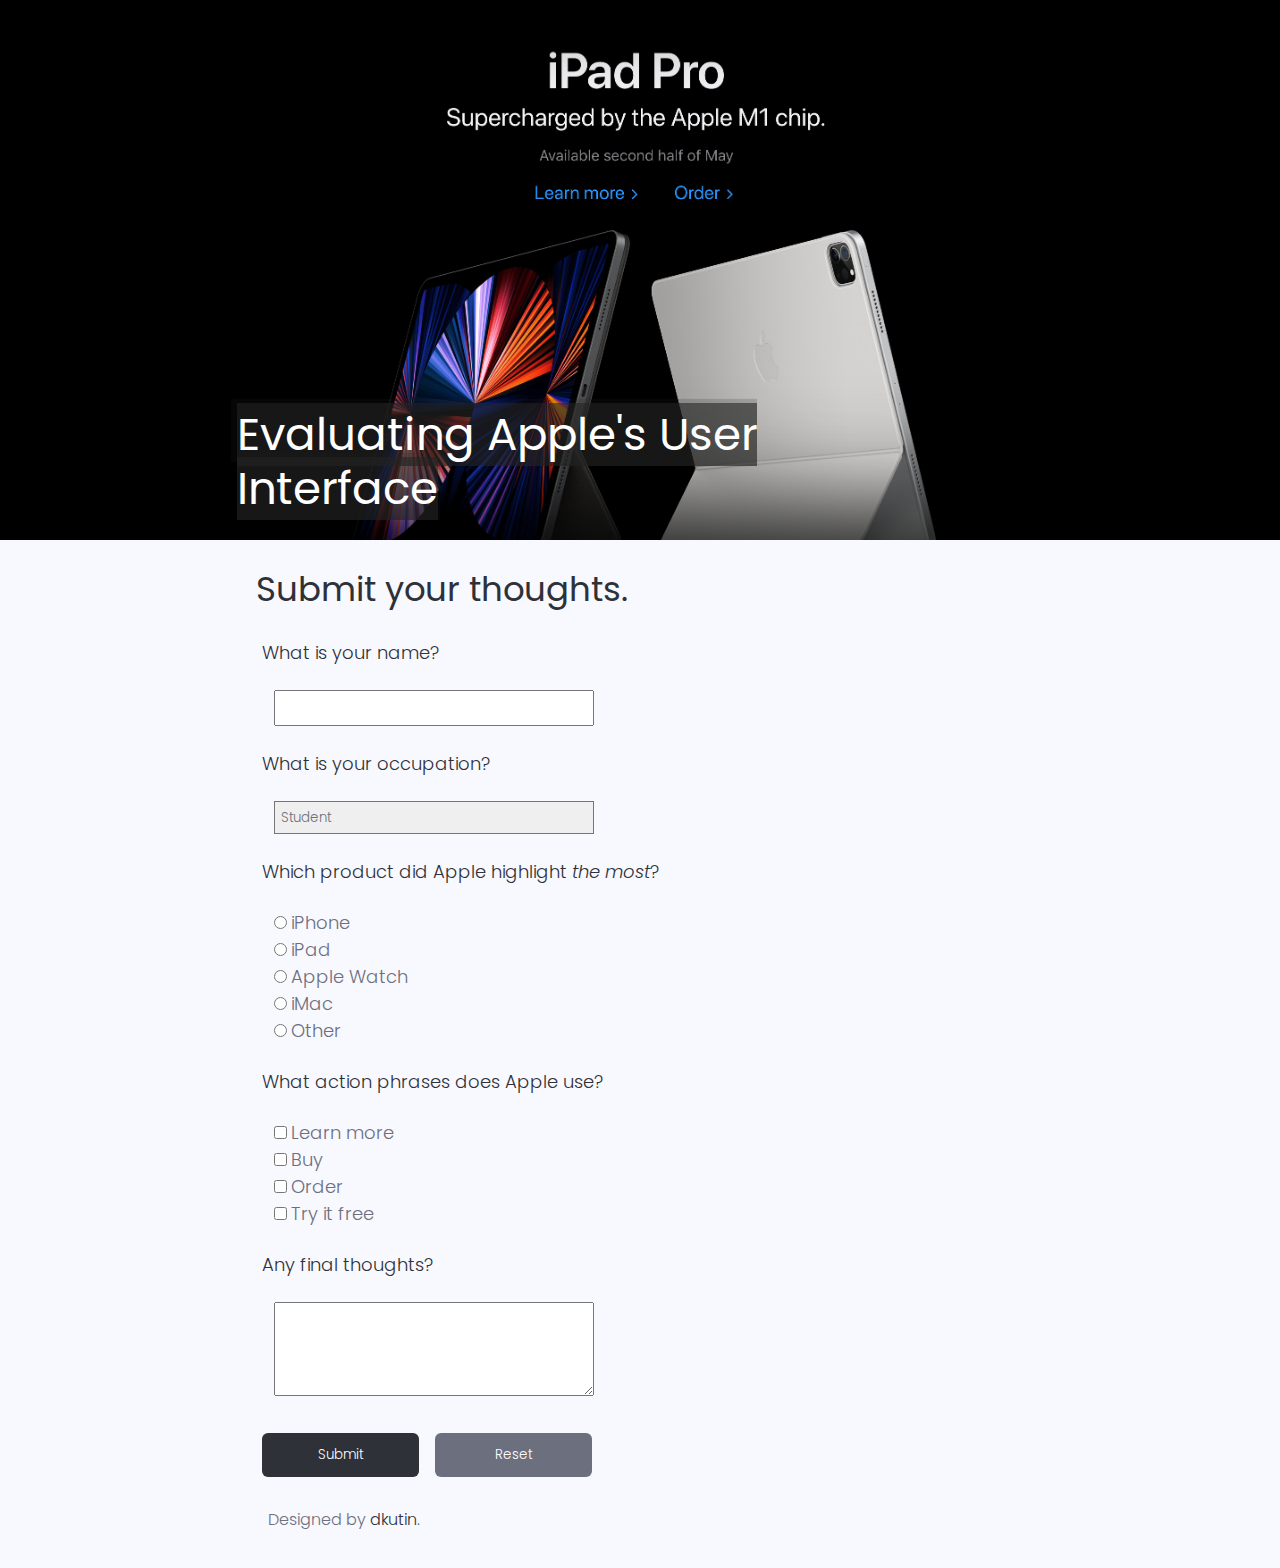
<file: lab1/index.html>
<!DOCTYPE html>
<html>
    <head>
        <meta charset="utf-8" />
        <link rel="shortcut icon" type="image/jpg" href="public/favicon.ico"/>
        <title>Lab 1 - Constructing a Survey</title>

        <link rel="stylesheet" href="css/main.css">
    </head>
    <body>
        <a class="header__link" href="https://apple.ca" target="_blank">
            <div class="header">
                <div class="overlay">
                    <h1> Evaluating Apple's User Interface </h1>
                </div>
            </div>
        </a>
        <main>
            <h2> Submit your thoughts. </h2>
            <div class="form">
                <form>
                    <h3>What is your name?</h3>
                    <div class="survey--item">
                        <label for="name" value="What is your name?" aria-hidden="true"></label>
                        <input type="text" id="name" name="name" />
                    </div>

                    <h3>What is your occupation?</h3>
                    <div class="survey--item">
                        <label for="occupation" value="What is your occupation?" aria-hidden="true"></label>
                        <select name="occupation" id="occupation">
                            <option value="student">Student</option>
                            <option value="webdev">Web developer</option>
                            <option value="uxui">UX/UI Designer</option>
                            <option value="other">Other</option>
                        </select>
                    </div>

                    <h3>Which product did Apple highlight <em>the most</em>?</h3>
                    <div class="survey--item">
                        <input type="radio" id="iphone" name="highlight" value="iphone">
                        <label for="iphone">iPhone</label><br>
                        <input type="radio" id="ipad" name="highlight" value="ipad">
                        <label for="ipad">iPad</label><br>
                        <input type="radio" id="watch" name="highlight" value="watch">
                        <label for="watch">Apple Watch</label><br>
                        <input type="radio" id="mac" name="highlight" value="mac">
                        <label for="mac">iMac</label><br>
                        <input type="radio" id="other" name="highlight" value="other">
                        <label for="other">Other</label>
                    </div>

                    <h3>What action phrases does Apple use?</h3>
                    <div class="survey--item">
                        <input type="checkbox" id="learn" name="highlight" value="learn">
                        <label for="learn">Learn more</label><br>
                        <input type="checkbox" id="buy" name="highlight" value="buy">
                        <label for="buy">Buy</label><br>
                        <input type="checkbox" id="order" name="highlight" value="order">
                        <label for="order">Order</label><br>
                        <input type="checkbox" id="try" name="highlight" value="try">
                        <label for="try">Try it free</label>
                    </div>

                    <h3>Any final thoughts?</h3>
                    <div class="survey--item">
                        <label for="final" aria-hidden="true" value="Final thoughts?"></label>
                        <textarea id="final" name="final" rows="4" cols="50"></textarea> 
                    </div>
                    
                    <div class="survey--actions">
                        <input type="submit">
                        <input type="reset">
                    </div>
                </form>
            </div>
        </main>
        <footer>
            <span class="signature">
                Designed by <a href="https://github.com/dkutin">dkutin</a>.
            </span>
        </footer>      
    </body>
</html>
</file>
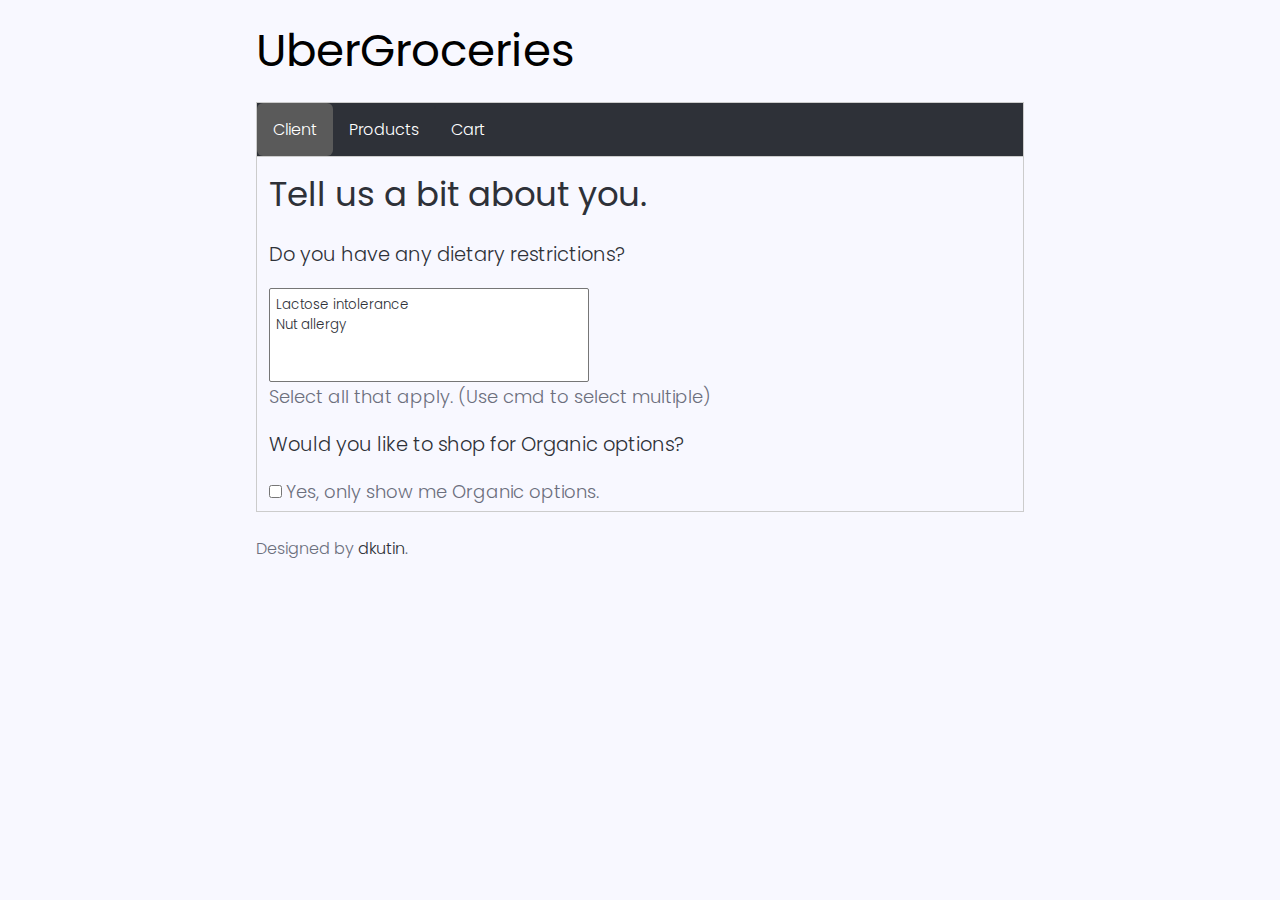
<file: lab2/index.html>
<!DOCTYPE html>
<html>
<head>
	<link href="styles/style.css" rel="stylesheet" type="text/css">
  <script src="scripts/groceries.js"></script>
  <script src="scripts/main.js"></script>

  <link rel="shortcut icon" type="image/jpg" href="public/favicon.ico"/>
  <title>Lab 2 - Grocery Cart</title>
</head>

  <body>
    <main>

    <h1>UberGroceries</h1>

    <!-- Tab links, each one with an onclick event associated with it -->
    <div class="tab">
      <button class="tablinks" onclick="openInfo(event, 'Client')">Client</button>
      <button class="tablinks" onclick="openInfo(event, 'Products')">Products</button>
      <button class="tablinks" onclick="openInfo(event, 'Cart')">Cart</button>
    </div>

    <!-- Tab content -->
    <div id="Client" class="tabcontent">
      <h2>Tell us a bit about you.</h2>
      <p>Do you have any dietary restrictions?</p>
      <select multiple id="dietSelect" name="dietSelect" onchange="populateListProductChoices(this.id, 'displayProduct')">
        <option value="lactoseFree">Lactose intolerance</option>
        <option value="nutFree">Nut allergy</option>
      </select><br/>
      <label for="dietSelect">Select all that apply. (Use cmd to select multiple)</label>
      <p>Would you like to shop for Organic options?</p>
      <input id="organic" type="checkbox" name="organic" value="organic" onclick="populateListProductChoices('dietSelect', 'displayProduct')">
      <label for="organic">Yes, only show me Organic options.</label> <br/>
    </div>

    <div id="Products" class="tabcontent">
      <h2>Your targeted products.</h2>
      <p>We preselected products based on your restrictions.</p>
      <p>Choose items to buy:</p>
      <div id="displayProduct"></div>
      <button id="addCart" type="button" class="block" onclick="selectedItems()">
        Add selected items to cart.
      </button>
    </div>

    <div id="Cart" class="tabcontent">
      <h2>Your cart.</h2>
      <div id="displayCart">
        <p>Nothing here yet!</p>
      </div>
    </div>
    </main>

    <footer>
      <span class="signature">
        Designed by <a href="https://github.com/dkutin">dkutin</a>.
      </span>
    </footer>
  </body>
</html>
</file>
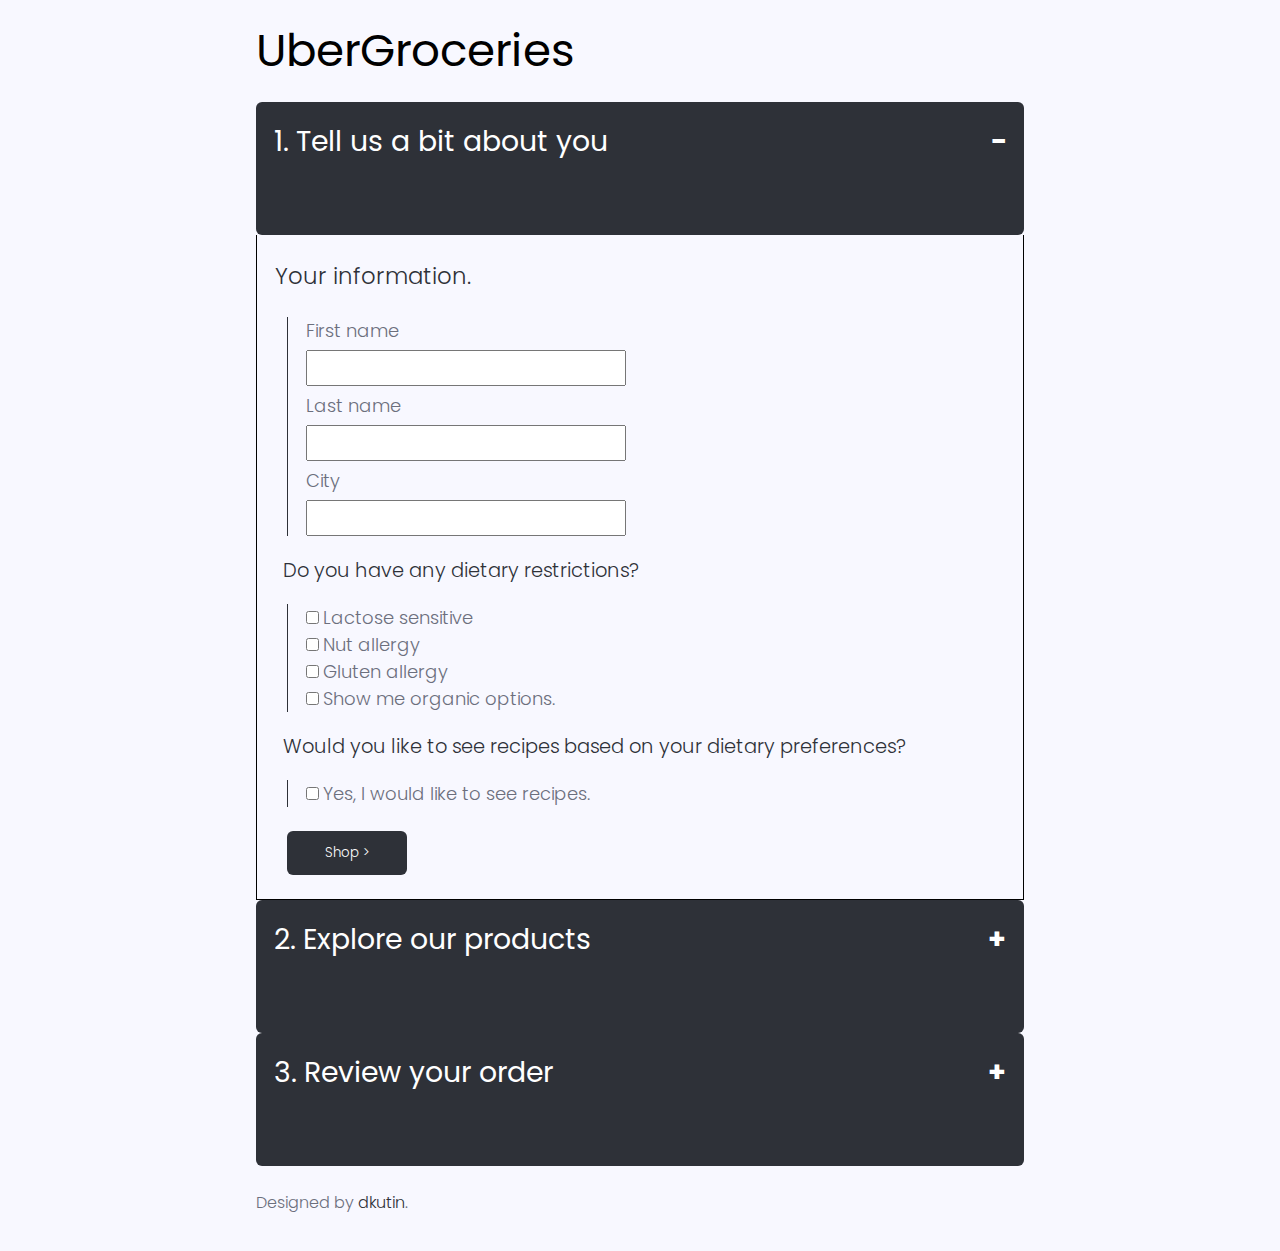
<file: lab3/index.html>
<!DOCTYPE html>
<html>
<head>
	<link href="styles/style.css" rel="stylesheet" type="text/css">
  <link href="styles/accordion.css" rel="stylesheet" type="text/css">

  <script src="scripts/main.js"></script>
  <script src="scripts/groceries.js"></script>
  <script src="scripts/recipes.js"></script>
  <script src="scripts/accordion.js"></script>

  <link rel="shortcut icon" type="image/jpg" href="public/favicon.ico"/>
  <meta name="viewport" content="width=device-width, initial-scale=1">
  <title>Lab 3 - Grocery Cart</title>
</head>

  <body>
    <main>

    <h1>UberGroceries</h1>

    <button id="step-1" class="accordion">
      <!-- Accordion -->
      <h2 style="color: white; display: inline;">1. Tell us a bit about you</h2>
    </button>
    <div class="panel hidden">
      <!-- Tab content -->
      <div class="location">
        <h3>Your information.</h3>
        <div class="survey--item">
          <label for="fname">First name</label>
          <input type="text" id="fname" name="fname">
          <label for="lname">Last name</label>
          <input type="text" id="lname" name="lname">
          <label for="city">City</label>
          <input type="text" id="city" name="city">
        </div>
      </div>
      <p>Do you have any dietary restrictions?</p>
      <div class="survey--item displayProduct">
        <input id="lactoseFree" type="checkbox" name="dietSelect" value="lactoseFree" onchange="populateListProductChoices()">
        <label for="lactoseFree">Lactose sensitive</label> <br/>
        <input id="nutFree" type="checkbox" name="dietSelect" value="nutFree" onchange="populateListProductChoices()">
        <label for="nutFree">Nut allergy</label> <br/>
        <input id="glutenFree" type="checkbox" name="dietSelect" value="glutenFree" onchange="populateListProductChoices()">
        <label for="glutenFree">Gluten allergy</label> <br/>
        <input id="organic" type="checkbox" name="dietSelect" value="organic" onchange="populateListProductChoices()">
        <label for="organic">Show me organic options.</label><br/>
      </div>
      <p>Would you like to see recipes based on your dietary preferences?</p>
      <div class="survey--item recipeSelect">
        <input id="recipe" type="checkbox" name="recipeSelect" value="recipe" onchange="handleRecipeReveal(this.id)">
        <label for="recipe">Yes, I would like to see recipes.</label> <br/>
      </div>
      <div class="form--actions">
        <button onclick="next(2)">Shop > </button>
      </div>
    </div>

    <button id="step-2"class="accordion">
      <!-- Accordion -->
      <h2 style="color: white; display: inline;">2. Explore our products</h2>
    </button>
    <div class="panel hidden">
      <div id="Products">
        <h2>Your targeted products.</h2>
        <p>We preselected products based on your restrictions.</p>
        <p>Choose products to purchase:</p>
        <div class="survey--item">
          <div id="displayProduct">
            <p>Nothing here yet!</p>
          </div>
        </div>
        <div class="form--actions">
          <button id="addCart" type="button" class="block" onclick="selectedItems()">
            Add selected items to cart.
          </button>
        </div>
      </div>
      <div class="form--actions">
        <button onclick="next(1)">< Previous </button>
        <button onclick="next(3)">Next > </button>
      </div>
    </div>

    <!-- To be added to the form, we will need to handle this somehow in next. -->
    <button id="step-2.1" class="accordion hidden">
      <!-- Accordion -->
      <h2 style="color: white; display: inline;">2.1 Explore our recipes</h2>
    </button>
    <div class="panel hidden">
      <div id="Products">
        <h2>Your targeted products.</h2>
        <p>We preselected products based on your restrictions.</p>
        <p>Choose bundles to purchase:</p>
        <div class="survey--item">
          <div id="displayRecipes">
          </div>
        </div>
        <div class="form--actions">
          <button id="addCart" type="button" class="block" onclick="selectedItems()">
            Add selected items to cart.
          </button>
        </div>
      </div>
      <div class="form--actions">
        <button onclick="next(2)">< Previous </button>
        <button onclick="next(3, true)">Next > </button>
      </div>
    </div>

    <button id="step-3" class="accordion">
      <!-- Accordion -->
      <h2 style="color: white; display: inline;">3. Review your order</h2>
    </button>
    <div class="panel hidden">
      <div id="Cart">
        <h2>Your cart.</h2>
        <p>Schedule a drop-off time</p>
        <div class="survey--item">
          <input name="delivery" type="date">
          <label aria-hidden="true" for="delivery" hidden>Schedule a drop-off time</label>
        </div>
        <div class="cart">
          <div id="displayCart">
            <p>No products selected yet!</p>
          </div>
          <div class="cart--item" id="total">
          </div>
        </div>
      </div>
      <div class="form--actions">
        <button onclick="next(2)">< Previous </button>
        <button onclick="submit()">Submit</button>
      </div>
    </div>
  </main>
    <footer>
      <span class="signature">
        Designed by <a href="https://github.com/dkutin">dkutin</a>.
      </span>
    </footer>
  </body>
</html>
</file>
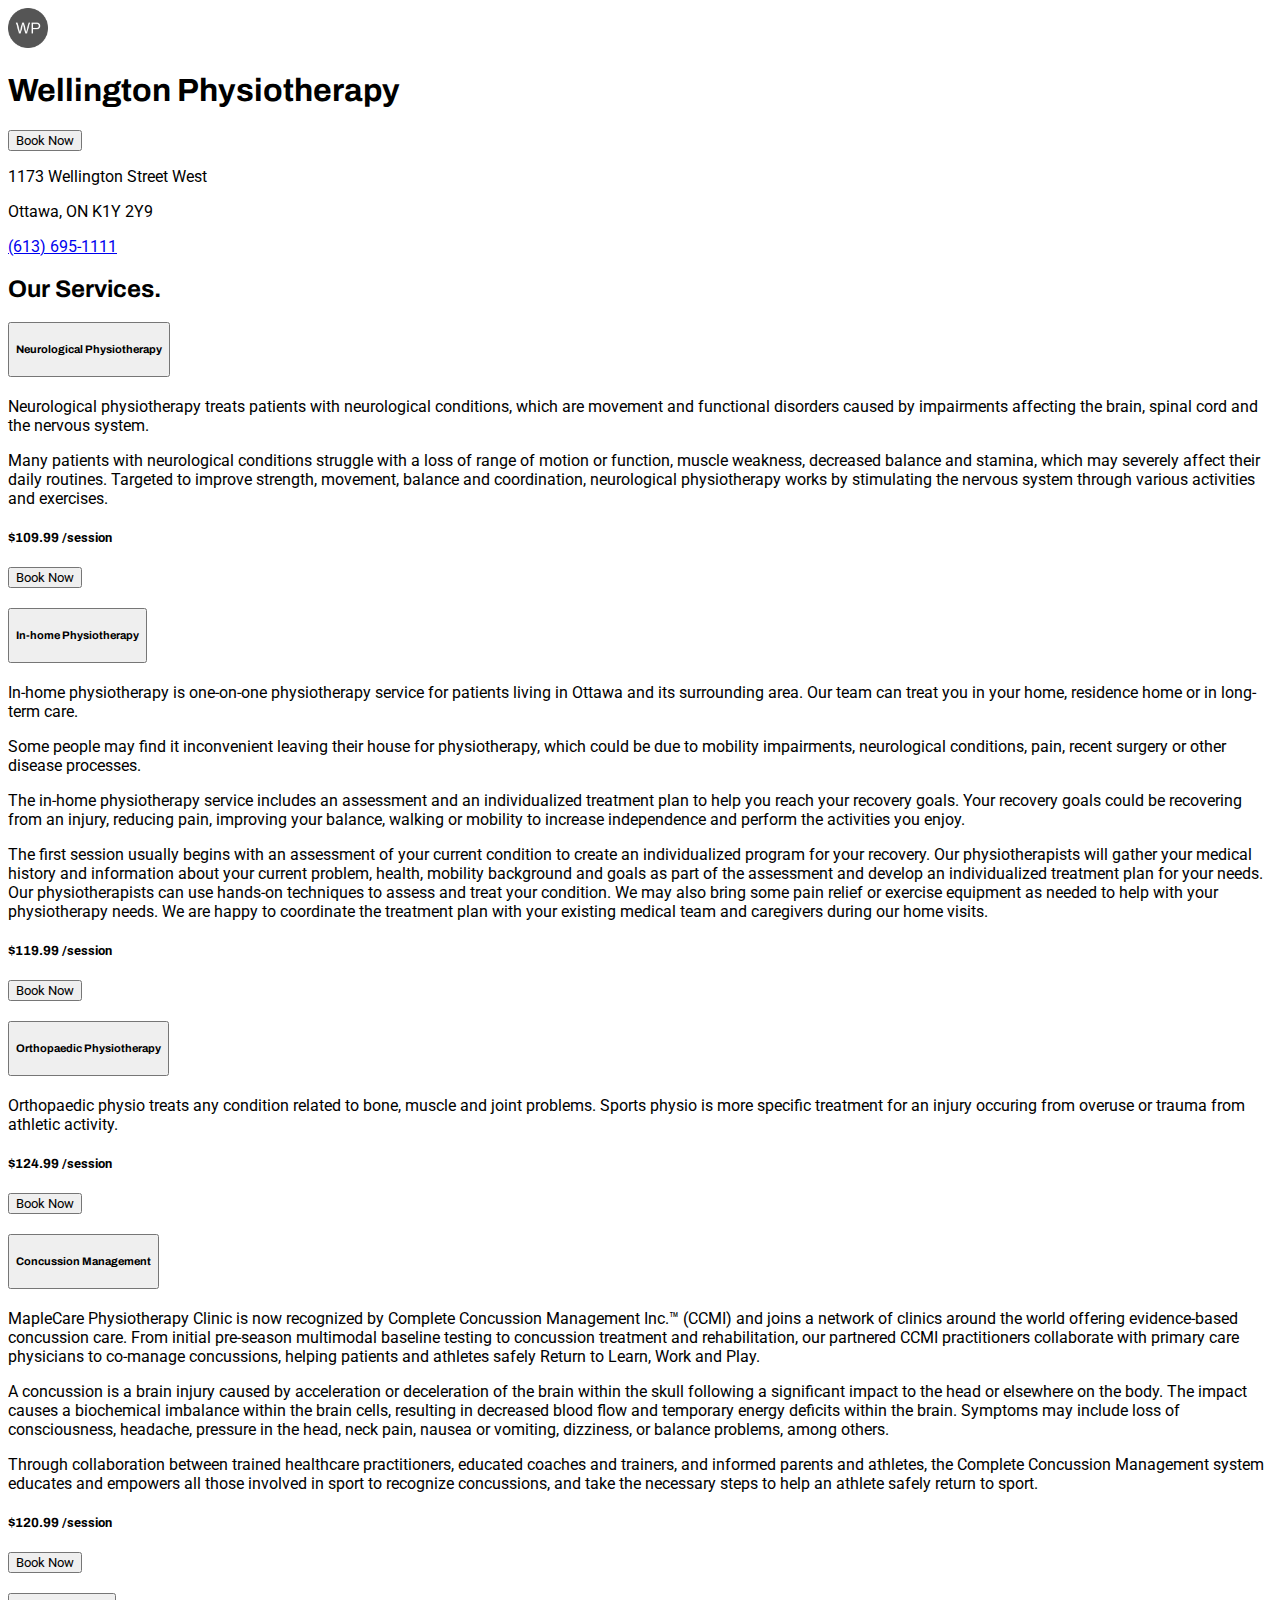
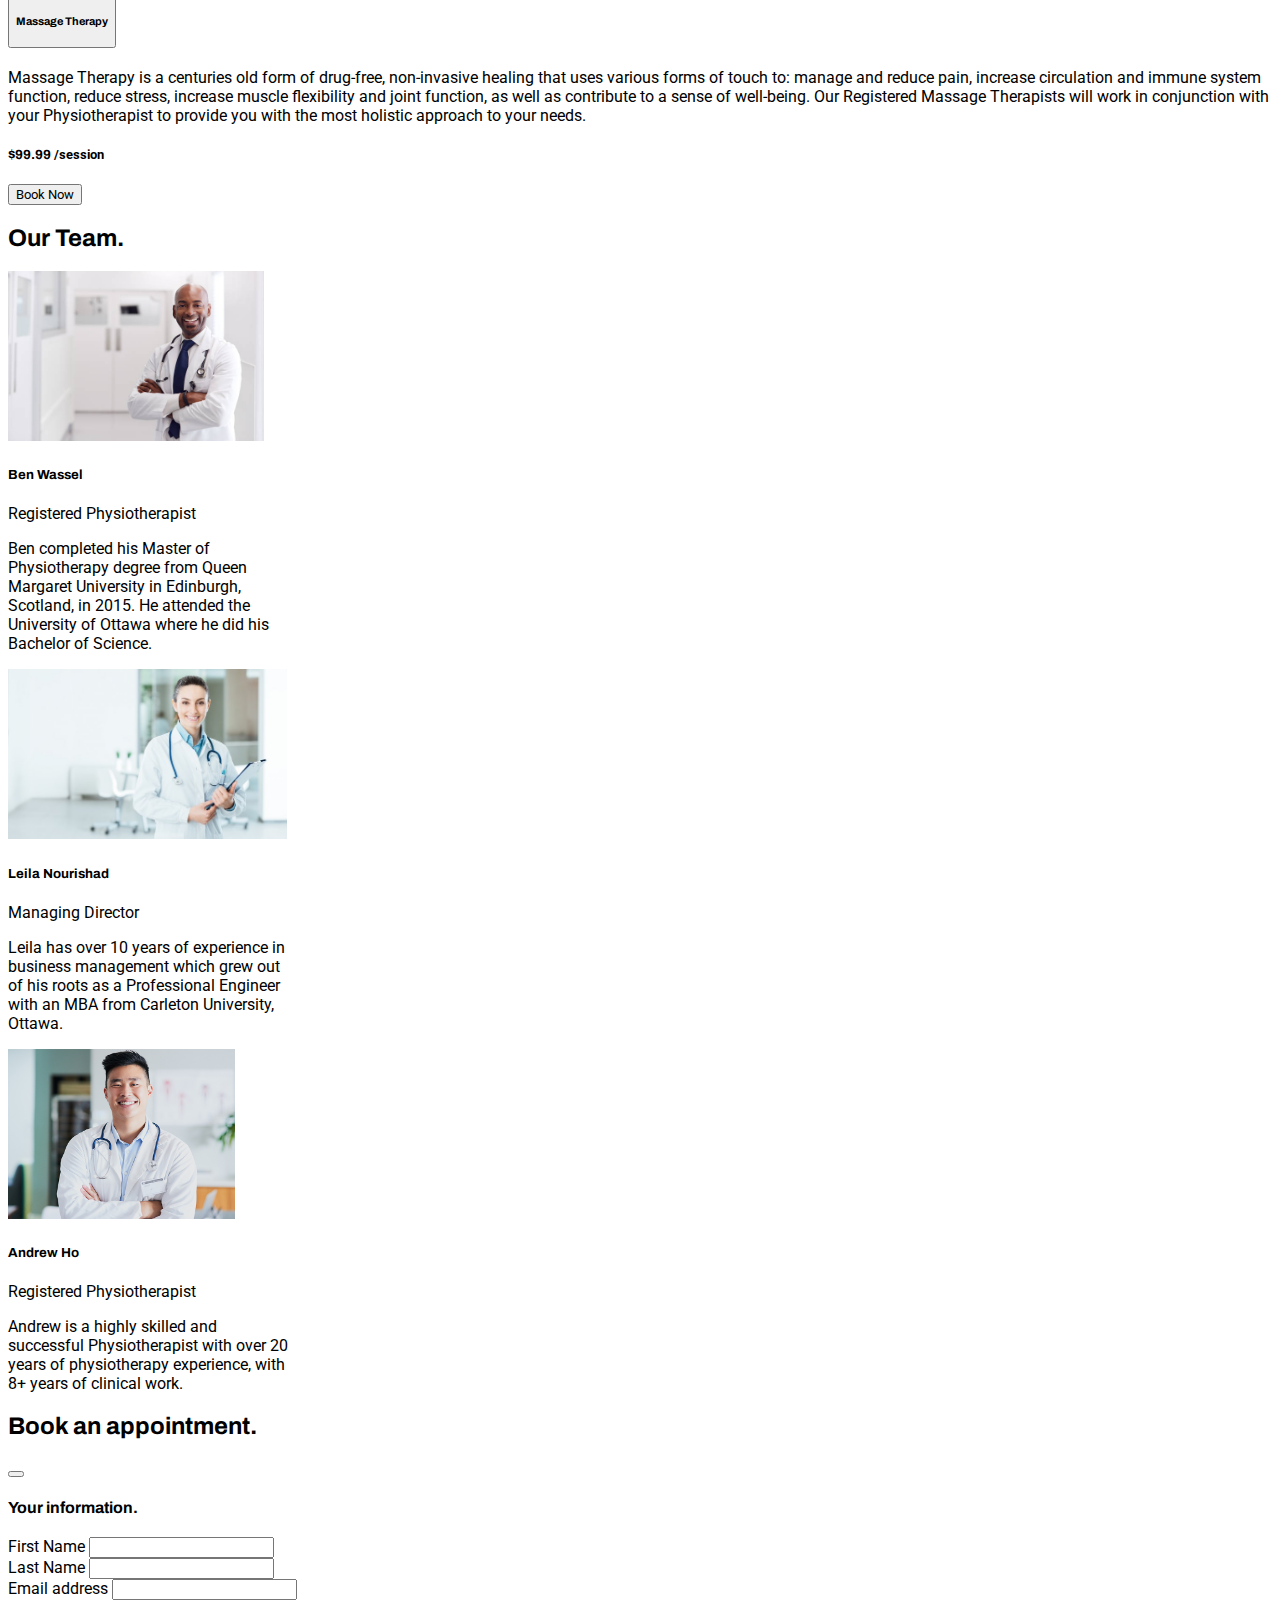
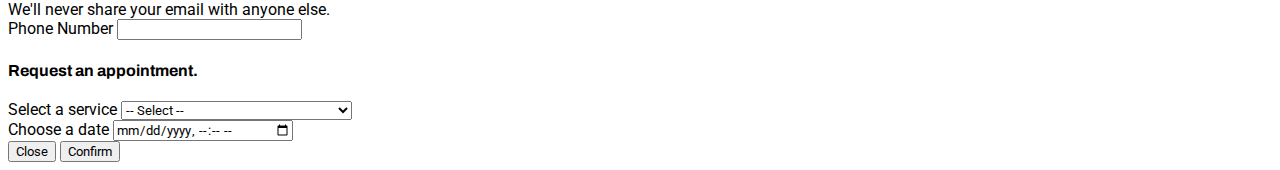
<file: lab4/index.html>
<!doctype html>
<!-- Here is a link to the code the documents this code is based on
https://getbootstrap.com/docs/5.0/getting-started/introduction/
This will help you get started with your code!
-->
<html lang="en">
    <head>
        <!-- Required meta tags -->
        <meta charset="utf-8">
        <meta name="viewport" content="width=device-width, initial-scale=1">
        <!-- Bootstrap CSS -->
        <link href="https://cdn.jsdelivr.net/npm/bootstrap@5.0.1/dist/css/bootstrap.min.css" rel="stylesheet" integrity="sha384-+0n0xVW2eSR5OomGNYDnhzAbDsOXxcvSN1TPprVMTNDbiYZCxYbOOl7+AMvyTG2x" crossorigin="anonymous">
        
        <link rel="shortcut icon" type="image/jpg" href="public/favicon.ico"/>
        <link href="styles/styles.css" rel="stylesheet" type="text/css">

        <title>Wellington Physiotherapy | Ottawa</title>
    </head>
    <body>
    <!--
    I store all of the page information in a container,
    Many websites will use what is called CSS grid layouts, where you will have a header, body, footer and both sides used for ads or other information
    -->
    <!--
    Most websites now feature what is called a NavBar.
    The example I give is quite simple with a logo and some text, but you can use it for many navigational patterns
    https://getbootstrap.com/docs/5.0/components/navbar/
    -->
    <nav class="navbar navbar-expand-lg navbar-dark bg-dark text-white">
        <div class="container-lg">
            <div class="d-inline-flex header">
                <img src="assets/logo.png" width="40" height="40" alt="healthcare" class="me-4 align-self-center">
                <h1 class="my-4 center align-self-center">Wellington Physiotherapy</h1>
            </div>
            <!-- Button trigger modal
            We use the same button code from above, but now we can trigger a modal to appear.
            The bootstrap tutorial includes many different types of modals that you can explore
            https://getbootstrap.com/docs/5.0/components/modal/
            -->
            <button type="button" class="btn btn-lg btn-light" data-bs-toggle="modal" data-bs-target="#exampleModal">
                Book Now
            </button>
            <div class="navbar-text text-white-50">
                <p class="m-0">1173 Wellington Street West</p>
                <p class="m-0">Ottawa, ON K1Y 2Y9</p>
                <a class="text-white-50" href="tel:6126951111">(613) 695-1111</a>
            </div>
        </div>
    </nav>
    <div class="container-lg">
        <h2 class="my-4">Our Services.</h2>
        <div class="accordion container-sm accordion-flush" id="accordionFlushExample">
            <div class="accordion-item">
                <h2 class="accordion-header" id="flush-headingTwo">
                    <button class="accordion-button collapsed" type="button" data-bs-toggle="collapse" data-bs-target="#flush-collapseTwo" aria-expanded="false" aria-controls="flush-collapseTwo">
                        <h5>Neurological Physiotherapy</h5>
                    </button>
                </h2>
                <div id="flush-collapseTwo" class="accordion-collapse collapse" aria-labelledby="flush-headingTwo" data-bs-parent="#accordionFlushExample">
                    <div class="accordion-body">
                        <p class="my-4">
                            Neurological physiotherapy treats patients with neurological conditions, which are movement and functional disorders caused by impairments affecting the brain, spinal cord and the nervous system.
                        </p>
                        <p class="my-4">
                            Many patients with neurological conditions struggle with a loss of range of motion or function, muscle weakness, decreased balance and stamina, which may severely affect their daily routines. Targeted to improve strength, movement, balance and coordination, neurological physiotherapy works by stimulating the nervous system through various activities and exercises.
                        </p>
                        <div class="justify-content-around">
                            <h5 class="text-dark">$109.99 <span class="text-muted">/session</span></h5>
                            <button type="button" class="my-4 btn btn-lg btn-dark" data-bs-toggle="modal" data-bs-target="#exampleModal">
                                Book Now
                            </button>
                        </div>
                    </div>
                </div>
            </div>
            <div class="accordion-item">
                <h2 class="accordion-header" id="flush-headingThree">
                    <button class="accordion-button collapsed" type="button" data-bs-toggle="collapse" data-bs-target="#flush-collapseThree" aria-expanded="false" aria-controls="flush-collapseThree">
                        <h5>In-home Physiotherapy</h5>
                    </button>
                </h2>
                <div id="flush-collapseThree" class="accordion-collapse collapse" aria-labelledby="flush-headingThree" data-bs-parent="#accordionFlushExample">
                    <div class="accordion-body">
                        <p class="my-4">
                            In-home physiotherapy is one-on-one physiotherapy service for patients living in Ottawa and its surrounding area. Our team can treat you in your home, residence home or in long-term care.
                        </p>
                        <p class="my-4">
                            Some people may find it inconvenient leaving their house for physiotherapy, which could be due to mobility impairments, neurological conditions, pain, recent surgery or other disease processes.
                        </p>
                        <p class="my-4">
                            The in-home physiotherapy service includes an assessment and an individualized treatment plan to help you reach your recovery goals. Your recovery goals could be recovering from an injury, reducing pain, improving your balance, walking or mobility to increase independence and perform the activities you enjoy.
                        </p>
                        <p class="my-4">
                            The first session usually begins with an assessment of your current condition to create an individualized program for your recovery. Our physiotherapists will gather your medical history and information about your current problem, health, mobility background and goals as part of the assessment and develop an individualized treatment plan for your needs. Our physiotherapists can use hands-on techniques to assess and treat your condition. We may also bring some pain relief or exercise equipment as needed to help with your physiotherapy needs. We are happy to coordinate the treatment plan with your existing medical team and caregivers during our home visits.
                        </p>
                        <div class="justify-content-around">
                            <h5 class="text-dark">$119.99 <span class="text-muted">/session</span></h5>
                            <button type="button" class="my-4 btn btn-lg btn-dark" data-bs-toggle="modal" data-bs-target="#exampleModal">
                                Book Now
                            </button>
                        </div>
                    </div>                
                </div>
            </div>
            <div class="accordion-item">
                <h2 class="accordion-header" id="flush-headingOne">
                    <button class="accordion-button collapsed" type="button" data-bs-toggle="collapse" data-bs-target="#flush-collapseOne" aria-expanded="false" aria-controls="flush-collapseOne">
                        <h5>Orthopaedic Physiotherapy</h5>
                    </button>
                </h2>
                <div id="flush-collapseOne" class="accordion-collapse collapse" aria-labelledby="flush-headingOne" data-bs-parent="#accordionFlushExample">
                    <div class="accordion-body">
                        <p class="my-4">Orthopaedic physio treats any condition related to bone, muscle and joint problems. Sports physio is more specific treatment for an injury occuring from overuse or trauma from athletic activity.</p>
                        <div class="justify-content-around">
                            <h5 class="text-dark">$124.99 <span class="text-muted">/session</span></h5>
                            <button type="button" class="my-4 btn btn-lg btn-dark" data-bs-toggle="modal" data-bs-target="#exampleModal">
                                Book Now
                            </button>
                        </div>
                    </div>
                </div>
            </div>
            <div class="accordion-item">
                <h2 class="accordion-header" id="flush-headingFour">
                    <button class="accordion-button collapsed" type="button" data-bs-toggle="collapse" data-bs-target="#flush-collapseFour" aria-expanded="false" aria-controls="flush-collapseFour">
                        <h5>Concussion Management</h5>
                    </button>
                </h2>
                <div id="flush-collapseFour" class="accordion-collapse collapse" aria-labelledby="flush-headingFour" data-bs-parent="#accordionFlushExample">
                    <div class="accordion-body">
                        <p class="my-4">
                            MapleCare Physiotherapy Clinic is now recognized by Complete Concussion Management Inc.™ (CCMI) and joins a network of clinics around the world offering evidence-based concussion care. From initial pre-season multimodal baseline testing to concussion treatment and rehabilitation, our partnered CCMI practitioners collaborate with primary care physicians to co-manage concussions, helping patients and athletes safely Return to Learn, Work and Play.
                        </p>
                        <p class="my-4">
                            A concussion is a brain injury caused by acceleration or deceleration of the brain within the skull following a significant impact to the head or elsewhere on the body. The impact causes a biochemical imbalance within the brain cells, resulting in decreased blood flow and temporary energy deficits within the brain. Symptoms may include loss of consciousness, headache, pressure in the head, neck pain, nausea or vomiting, dizziness, or balance problems, among others.
                        </p>
                        <p class="my-4">
                            Through collaboration between trained healthcare practitioners, educated coaches and trainers, and informed parents and athletes, the Complete Concussion Management system educates and empowers all those involved in sport to recognize concussions, and take the necessary steps to help an athlete safely return to sport.
                        </p>
                        <div class="justify-content-around">
                            <h5 class="text-dark">$120.99 <span class="text-muted">/session</span></h5>
                            <button type="button" class="my-4 btn btn-lg btn-dark" data-bs-toggle="modal" data-bs-target="#exampleModal">
                                Book Now
                            </button>
                        </div>
                    </div>
                </div>
            </div>
            <div class="accordion-item">
                <h2 class="accordion-header" id="flush-headingFive">
                    <button class="accordion-button collapsed" type="button" data-bs-toggle="collapse" data-bs-target="#flush-collapseFive" aria-expanded="false" aria-controls="flush-collapseFive">
                        <h5>Massage Therapy</h5>
                    </button>
                </h2>
                <div id="flush-collapseFive" class="accordion-collapse collapse" aria-labelledby="flush-headingFive" data-bs-parent="#accordionFlushExample">
                    <div class="accordion-body">
                        <p class="my-4">
                            Massage Therapy is a centuries old form of drug-free, non-invasive healing that uses various forms of touch to: manage and reduce pain, increase circulation and immune system function, reduce stress, increase muscle flexibility and joint function, as well as contribute to a sense of well-being. Our Registered Massage Therapists will work in conjunction with your Physiotherapist to provide you with the most holistic approach to your needs.
                        </p>
                        <div class="justify-content-around">
                            <h5 class="text-dark">$99.99 <span class="text-muted">/session</span></h5>
                            <button type="button" class="my-4 btn btn-lg btn-dark" data-bs-toggle="modal" data-bs-target="#exampleModal">
                                Book Now
                            </button>
                        </div>
                    </div>
                </div>
            </div>
        </div>
        <h2 class="my-4">Our Team.</h2>
        <div class="row container-sm justify-content-around">
            <div class="card my-4 p-0" style="width: 18rem;">
                <img src="assets/doctor1.jpeg" class="card-img-top" style="max-height: 170px; object-fit: cover;" alt="...">
                <h5 class="card-title mt-4 px-3 fw-bold fs-4">Ben Wassel</h5>
                <span class="px-3 text-muted">Registered Physiotherapist</span>
                <div class="card-body">
                    <p class="card-text">
                        Ben completed his Master of Physiotherapy degree from Queen Margaret University in Edinburgh, Scotland, in 2015. He attended the University of Ottawa where he did his Bachelor of Science.
                    </p>
                </div>
            </div>
            <div class="card my-4 p-0" style="width: 18rem;">
                <img src="assets/doctor2.jpeg" class="card-img-top" style="max-height: 170px; object-fit: cover;" alt="...">
                <h5 class="card-title mt-4 px-3 fw-bold fs-4">Leila Nourishad</h5>
                <span class="px-3 text-muted">Managing Director</span>
                <div class="card-body">
                    <p class="card-text">
                        Leila has over 10 years of experience in business management which grew out of his roots as a Professional Engineer with an MBA from Carleton University, Ottawa.
                    </p>
                </div>
            </div>
            <div class="card my-4 p-0" style="width: 18rem;">
                <img src="assets/doctor3.jpeg" class="card-img-top" style="max-height: 170px; object-fit: cover;"  alt="...">
                <h5 class="card-title mt-4 px-3 fw-bold fs-4">Andrew Ho</h5>
                <span class="px-3 text-muted">Registered Physiotherapist</span>
                <div class="card-body">
                    <p class="card-text">
                        Andrew is a highly skilled and successful Physiotherapist with over 20 years of physiotherapy experience, with 8+ years of clinical work.
                    </p>
                </div>
            </div>
        </div>

        <!-- Modal -->
        <div class="modal fade" id="exampleModal" tabindex="-1" aria-labelledby="exampleModalLabel" aria-hidden="true">
            <div class="modal-dialog">
                <div class="modal-content">
                    <div class="modal-header">
                        <h2 class="modal-title" id="exampleModalLabel">Book an appointment.</h2>
                        <button type="button" class="btn-close" data-bs-dismiss="modal" aria-label="Close"></button>
                    </div>
                    <div class="modal-body">
                        <h4>Your information.</h4>
                        <div class="p-2 row">
                            <div class="col">
                                <label for="inputFirst" class="form-label">First Name</label>
                                <input type="text" class="form-control" id="inputFirst">
                            </div>
                            <div class="col">
                                <label for="inputLast" class="form-label">Last Name</label>
                                <input type="text" class="form-control" id="inputLast">
                            </div>
                        </div>
                        <div class="p-2">
                            <label for="inputEmail" class="form-label">Email address</label>
                            <input type="email" class="form-control" id="inputEmail" aria-describedby="emailHelp">
                            <div id="emailHelp" class="form-text">We'll never share your email with anyone else.</div>
                        </div>
                        <div class="p-2">
                            <label for="inputPhone" class="form-label">Phone Number</label>
                            <input type="tel" class="form-control" id="inputPhone">
                        </div>
                        <h4 class="mt-4">Request an appointment.</h4>
                        <div class="p-2">
                            <label for="inputService" class="form-label">Select a service</label>
                            <select id="inputService" class="form-select" aria-label="Default select example">
                                <option value="" selected>-- Select --</option>
                                <option value="1">Neurological Physiotherapy - $109.99</option>
                                <option value="2">In-home Physiotherapy - $119.99</option>
                                <option value="3">Orthopaedic Physiotherapy - $124.99</option>
                                <option value="4">Concussion Management - $120.99</option>
                                <option value="5">Massage Therapy - $99.99</option>
                            </select>
                        </div>
                        <div class="p-2">
                            <label for="inputDate" class="form-label">Choose a date</label>
                            <input aria-label="Select a date" type="datetime-local" class="form-control" id="inputDate">
                        </div>
                    </div>
                    <div class="modal-footer">
                        <button type="button" class="btn btn-secondary" data-bs-dismiss="modal">Close</button>
                        <button type="button" class="btn btn-dark" data-bs-dismiss="modal">Confirm</button>
                    </div>
                </div>
            </div>
        </div>
    </div>
    <!-- here we input our javascript helper -->
    <script src="https://cdn.jsdelivr.net/npm/bootstrap@5.0.1/dist/js/bootstrap.bundle.min.js" integrity="sha384-gtEjrD/SeCtmISkJkNUaaKMoLD0//ElJ19smozuHV6z3Iehds+3Ulb9Bn9Plx0x4" crossorigin="anonymous"></script>
    </body>
</html>
</file>
<file: lab1/css/main.css>
/* Font Imports */
@import url('https://fonts.googleapis.com/css2?family=Poppins:wght@300');
@import url('https://fonts.googleapis.com/css2?family=Poppins:wght@400');

html {
    background-color:#f8f8ff;
}
* {
    font-family: 'Poppins', sans-serif;
    margin: 0;
    padding: 0;
    font-weight: 300;
    color: #2E3138;
}

main,
footer {
    width: 60%;
    margin: auto;
    margin-top: 24px;
    justify-content: center;
}

footer {
    margin-bottom: 36px;
}

h1,
h2 {
    font-weight: 400;
}

h1 {
    font-size: 2.825em;
    color: white;
    line-height: 1.2;
    display: inline;

    width: 720px;
    transition: 0.2s;

    background: #00000063;
}

h2 {
    font-size: 2.125em;
}

h3 {
    font-size: 1.125em;
    margin: 24px 0;
}

label {
    font-size: 1.125em;
}

textarea,
input,
select,
label {
    color: #6C6F7D;
}

input {
    margin: 6px 0;
}

input[type=text] {
    margin: 24px 0;
    display: block;
    width: 320px;
    padding: 6px;
}

select {
    -webkit-appearance: none;
    -moz-appearance: none;
    appearance: none;
}

input[type=text],
textarea,
select {
    width: 320px;
    padding: 6px;

    -webkit-box-sizing: border-box;
    -moz-box-sizing: border-box;
    box-sizing: border-box;
}

input[type=submit],
input[type=reset] {
    display: inline-block;
    width: calc((320px / 2) - 3px);
    cursor: pointer;
    outline: none;

    padding: 12px;

    border-radius: 6px;
    border: none;

    color: white;
    background-color: #2E3138;

    transition: 0.2s;
}

input[type=radio]:checked + label,
input[type=checkbox]:checked + label { 
    font-weight: bold; 
} 

input[type=reset] {
    background-color: #6C6F7D;
}

input[type=submit] {
    margin-right: 12px;
}

input[type=submit]:hover,
input[type=submit]:focus {
    background-color: #6c6f7d5d;
    transition: 0.2s;
}

input[type=reset]:hover,
input[type=reset]:focus {
    background-color: #6c6f7d5d; 
    transition: 0.2s;
}


a.header__link {
    display: block;
    text-decoration: none;
    color: white;
}

a.header__link:hover h1 {
    background: #232323a9;

    -moz-box-shadow: -6px -4px 1px 0px #2323232e, 2px 0px 0px #2323232e;
    -webkit-box-shadow: -6px -4px 1px 0px #2323232e, 2px 0px 0px #2323232e;
    box-shadow: -6px -4px 1px 0px #2323232e, 2px 0px 0px #2323232e;

    transition: 0.2s;
}

.header {
    height: 60vh;
    position: relative;
    background-image: url(../assets/apple.png);
    background-position: center;
    background-size: cover;

    -moz-box-shadow: inset 0 -22px 114px 6px #000000;
    -webkit-box-shadow: inset 0 -22px 114px 6px #000000;
    box-shadow: inset 0 -22px 114px 6px #000000;
}

.overlay {
    position: absolute;
    bottom: 0;
    left: calc(33.33% / 2);
    background: none;
    display: inline-block;

    margin: 24px;
    width: 720px;
}

.form {
    margin: 24px 6px;
}

.survey--item {
    margin: 24px 0 24px 12px
}

span.signature {
    margin-top: 48px;
    margin-left: 12px;
    color: #6C6F7D;
}

span.signature > a {
    text-decoration: none;
}
span.signature > a:hover {
    color: white;
    background: #232323a9;

    -moz-box-shadow: -6px -4px 1px 0px #2323232e, 2px 0px 0px #2323232e;
    -webkit-box-shadow: -6px -4px 1px 0px #2323232e, 2px 0px 0px #2323232e;
    box-shadow: -3px -2px 1px 0px #2323232e, 1px 0px 0px #2323232e;

    transition: 0.2s;
}

@media only screen and (max-width: 768px) {
    footer,
    main {
        width: 80%;
    }

    .overlay {
        width: 320px;
        left: 0;
    }

    input[type=submit],
    input[type=reset],
    input[type=text],
    select,
    textarea {
        width: 100%;
    }

    input[type=submit] {
        margin: 0;
    }
}
</file>
<file: lab2/styles/style.css>
/* Font Imports */
@import url('https://fonts.googleapis.com/css2?family=Poppins:wght@300');
@import url('https://fonts.googleapis.com/css2?family=Poppins:wght@400');

html {
    background-color:#f8f8ff;
}
* {
    font-family: 'Poppins', sans-serif;
    margin: 0;
    padding: 0;
    font-weight: 300;
    color: #2E3138;
}

main,
footer {
    width: 60%;
    margin: auto;
    margin-top: 24px;
    justify-content: center;
}

footer {
    margin-bottom: 36px;
}

h1,
h2 {
    font-weight: 400;
}

h1 {
    font-size: 2.825em;
    color: black;
    line-height: 1.2;
    display: block;
    margin: 12px 0 24px;

    width: 720px;
    transition: 0.2s;
}

h2 {
    font-size: 2.125em;
    margin: 6px 0 12px;
}

h3 {
    font-size: 1.425em;
    margin: 24px 0;
}

p {
  margin: 1em 0;
  font-size: 1.215em;
}

label {
    font-size: 1.125em;
}

button {
  cursor: pointer;
  outline: none;

  padding: 12px;

  border-radius: 6px;
  border: none;

  color: white;
  background-color: #2E3138;

  transition: 0.2s;
}

button:hover,
button:focus {
    background-color: #6c6f7d5d; 
    transition: 0.2s;
}

textarea,
input,
select,
label {
    color: #6C6F7D;
}

input {
    margin: 6px 0;
}

input[type=text] {
    margin: 24px 0;
    display: block;
    width: 320px;
    padding: 6px;
}

select {
    -webkit-appearance: none;
    -moz-appearance: none;
    appearance: none;
}

input[type=text],
textarea,
select {
    width: 320px;
    padding: 6px;

    -webkit-box-sizing: border-box;
    -moz-box-sizing: border-box;
    box-sizing: border-box;
}

input[type=checkbox]:checked + label { 
    color: #2E3138; 
} 

.cart--item {
  margin: 12px 0;
  max-width: 320px;
  min-height: 1em;

  display: block;
  position: relative;
}

.product--name {
  float: left;
  margin-right: 12px;
}

.product--price {
  float: right;
}

/* This style sheet is taken from  https://www.w3schools.com/howto/howto_js_tabs.asp> */

/* Style the tab */
.tab {
  overflow: hidden;
  border: 1px solid #ccc;
  background-color: #2E3138;
}

/* Style the buttons that are used to open the tab content */
.tab button {
  font-size: 1em;

  background-color: inherit;
  float: left;
  border: none;
  outline: none;
  cursor: pointer;
  padding: 14px 16px;
  transition: 0.3s;
  color: #fff;
}

/* Change background color of buttons on hover */
.tab button:hover {
  background-color: rgb(80, 80, 80);
}

/* Create an active/current tablink class */
.tab button.active {
  background-color: rgb(90, 90, 90);
}

/* Style the tab content */
.tabcontent {
  display: none;
  padding: 6px 12px;
  border: 1px solid #ccc;
  border-top: none;
}

.total {
  max-width: 320px;
  min-height: 1em;
  min-height: 4em;
  font-weight: bold;
}

p.total--text {
  display: block;
  float: left;
}

p.total--amount {
  display: block;
  float: right;
}

span.signature {
    margin-top: 48px;
    color: #6C6F7D;
}

span.signature > a {
    text-decoration: none;
}
span.signature > a:hover {
    color: white;
    background: #232323a9;

    -moz-box-shadow: -6px -4px 1px 0px #2323232e, 2px 0px 0px #2323232e;
    -webkit-box-shadow: -6px -4px 1px 0px #2323232e, 2px 0px 0px #2323232e;
    box-shadow: -3px -2px 1px 0px #2323232e, 1px 0px 0px #2323232e;

    transition: 0.2s;
}

#displayProduct {
  margin: 12px 0 24px;
}

@media only screen and (max-width: 768px) {
    footer,
    main {
        width: 80%;
    }

    .overlay {
        width: 320px;
        left: 0;
    }

    input[type=submit],
    input[type=reset],
    input[type=text],
    select,
    textarea {
        width: 100%;
    }

    input[type=submit] {
        margin: 0;
    }
}
</file>
<file: lab3/styles/style.css>
/* Font Imports */
@import url('https://fonts.googleapis.com/css2?family=Poppins:wght@300');
@import url('https://fonts.googleapis.com/css2?family=Poppins:wght@400');

html {
    background-color:#f8f8ff;
}
* {
    font-family: 'Poppins', sans-serif;
    margin: 0;
    padding: 0;
    font-weight: 300;
    color: #2E3138;
}

main,
footer {
    width: 60%;
    margin: auto;
    margin-top: 24px;
    justify-content: center;
}

footer {
    margin-bottom: 36px;
}

h1,
h2 {
    font-weight: 400;
}

h1 {
    font-size: 2.825em;
    color: black;
    line-height: 1.2;
    display: block;
    margin: 12px 0 24px;

    width: 720px;
    transition: 0.2s;
}

h2 {
    font-size: 2.125em;
    margin: 6px 0 12px;
}

h3 {
    font-size: 1.425em;
    margin: 24px 0;
}

p {
  margin: 1em 8px;
  font-size: 1.215em;
}

label {
    font-size: 1.125em;
}

button {
  cursor: pointer;
  outline: none;

  padding: 12px;

  border-radius: 6px;
  border: none;

  color: white;
  background-color: #2E3138;

  transition: 0.2s;
  min-width: 120px;
}

button:hover,
button:focus {
    background-color: #2e3138ad; 
    transition: 0.2s;
}

button.disabled {
  background-color: #2e3138ad;
  transition: 0.2s;
}

textarea,
input,
select,
label {
    color: #6C6F7D;
}

input {
    margin: 6px 0;
}

input[type=text] {
    display: block;
    width: 320px;
    padding: 6px;
}

select {
    -webkit-appearance: none;
    -moz-appearance: none;
    appearance: none;
}

input[type=text],
textarea,
select {
    width: 320px;
    padding: 6px;

    -webkit-box-sizing: border-box;
    -moz-box-sizing: border-box;
    box-sizing: border-box;
}

input[type=checkbox]:checked + label { 
    color: #2E3138; 
}

.hidden {
  display: none !important;
}

.disabled {
  background-color: #6c6f7d5d;
  cursor: none;
}

.cart--item {
  margin: 12px 0;
  max-width: 320px;
  min-height: 1em;

  display: block;
  position: relative;
}

.survey--item {
  margin-left: 12px;
  padding-left: 18px;
  border-left: 1px solid #2E3138;
}

.form--actions {
  margin: 24px 0 24px 12px;
}

.product--name {
  float: left;
  margin-right: 12px;
}

.product--price {
  float: right;
}

/* This style sheet is taken from  https://www.w3schools.com/howto/howto_js_tabs.asp> */

/* Style the tab */
.tab {
  overflow: hidden;
  border: 1px solid #ccc;
  background-color: #2E3138;
}

/* Style the buttons that are used to open the tab content */
.tab button {
  font-size: 1em;

  background-color: inherit;
  float: left;
  border: none;
  outline: none;
  cursor: pointer;
  padding: 14px 16px;
  transition: 0.3s;
  color: #fff;
}

/* Change background color of buttons on hover */
.tab button:hover {
  background-color: rgb(80, 80, 80);
}

/* Create an active/current tablink class */
.tab button.active {
  background-color: rgb(90, 90, 90);
}

/* Style the tab content */
.tabcontent {
  display: none;
  padding: 6px 12px;
  border: 1px solid #ccc;
  border-top: none;
}

.total {
  max-width: 320px;
  min-height: 1em;
  min-height: 4em;
  font-weight: bold;
}

h3.total--text,
p.total--text {
  display: block;
  float: left;
}

h3.total--amount,
p.total--amount {
  display: block;
  float: right;
}

span.signature {
    margin-top: 48px;
    color: #6C6F7D;
}

span.signature > a {
    text-decoration: none;
}
span.signature > a:hover {
    color: white;
    background: #232323a9;

    -moz-box-shadow: -6px -4px 1px 0px #2323232e, 2px 0px 0px #2323232e;
    -webkit-box-shadow: -6px -4px 1px 0px #2323232e, 2px 0px 0px #2323232e;
    box-shadow: -3px -2px 1px 0px #2323232e, 1px 0px 0px #2323232e;

    transition: 0.2s;
}

#displayProduct {
  margin: 12px 0 24px;
}

#total,
#displayCart {
  margin: 12px;
}

@media only screen and (max-width: 768px) {
    footer,
    main {
        width: 80%;
    }

    .overlay {
        width: 320px;
        left: 0;
    }

    input[type=submit],
    input[type=reset],
    input[type=text],
    select,
    textarea {
        width: 100%;
    }

    input[type=submit] {
        margin: 0;
    }
}
</file>
<file: lab3/styles/accordion.css>
.accordion {
    color: #444;
    cursor: pointer;
    padding: 18px;
    width: 100%;
    border: none;
    text-align: left;
    outline: none;
    transition: 0.4s;
  }

  button.accordion {
      padding-bottom: 72px;
  }
  
  .accordion:after {
    font-size: 2.125em;
    content: '\002B';
    color: #fff;
    font-weight: bold;
    float: right;
    margin-left: 5px;
  }

  .accordion.active {
    background-color: #2E3138;
  }
  
  .active:after {
    content: "\2212";
    font-size: 2.125em;
  }
  
  .panel {
    padding: 0 18px;
    border: 1px solid black;
    border-top: none;
    overflow: hidden;
    transition: max-height 0.2s ease-out;
  }

  .disabled {
    background-color: #2e313862;
    cursor: unset;
  }
</file>
<file: lab4/styles/styles.css>
@import url('https://fonts.googleapis.com/css2?family=Archivo:wght@300&family=Roboto&display=swap');

* {
    font-family: 'Roboto', sans-serif;
}

h1,
h2,
h3,
h4,
h5,
h6 {
    font-family: 'Archivo', sans-serif;
}

@media only screen and (max-width: 768px) {
    .header {
        width: 100%;
    }
}
</file>
